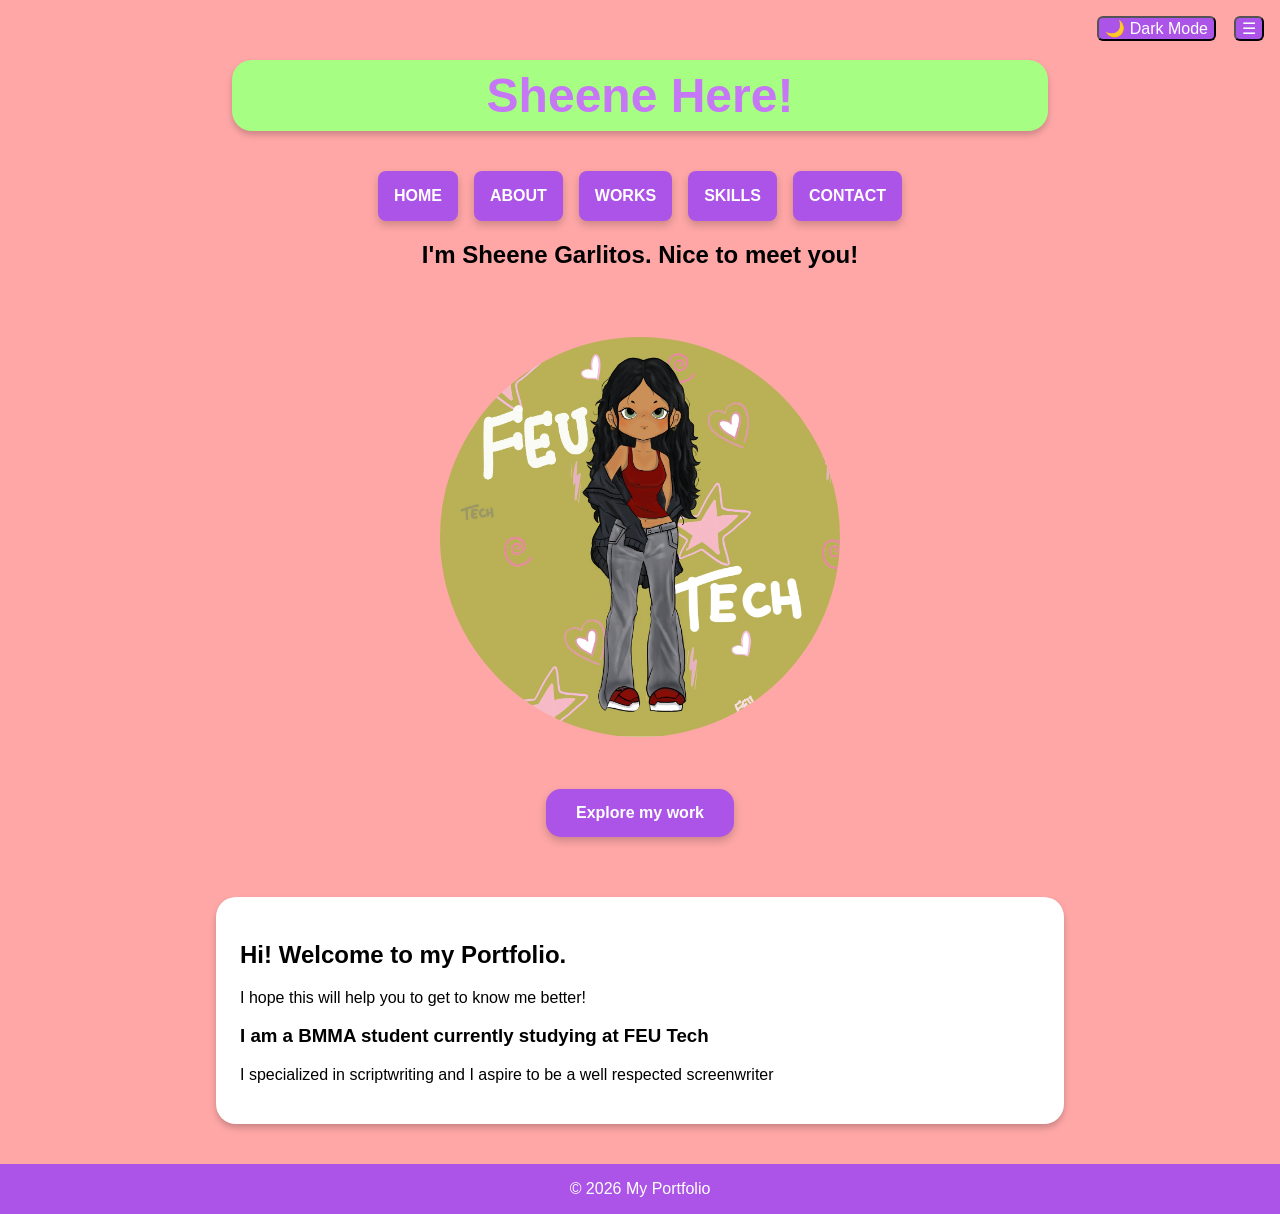
<file: index.html>
<!DOCTYPE html>
<html lang="en">
<head>
    <meta charset="UTF-8">
    <meta name="viewport" content="width=device-width, initial-scale=1.0">
    <script src="js/theme-init.js"></script>
    <link rel="stylesheet" href="styles.css?v=4">
    <script src="js/script.js" defer></script>
    <title>Sheene Garlitos | Portfolio</title>
</head>
<body>
    <header>
        <div class="centered-div">
        <div class="sheene-card">Sheene Here!</div>

    <button id="menu-button">☰</button>
    <button id="theme-button" type="button">🌙 Dark Mode</button>
        <nav id="main-nav">
            <a href="index.html">HOME</a>
            <a href="about.html">ABOUT</a>
            <a href="works.html?v=3">WORKS</a>
            <a href="skills.html">SKILLS</a>
            <a href="contact.html">CONTACT</a>
        </nav>

    <h2>I'm <b>Sheene Garlitos</b>. Nice to meet you!</h2>

    </div>
</header>

        <img 
            class="profile-pic"
            src="sheeka.jpg" 
            alt="Sheene Garlitos"
        >

        <a class="button" href="works.html">Explore my work</a>

    <main>
        

        <article class="card">
            <section>
            <h2>Hi! Welcome to my Portfolio.</h2>
            <p>I hope this will help you to get to know me better!</p>
            </section>
            <h3>I am a BMMA student currently studying at FEU Tech</h3>
            <p>I specialized in scriptwriting and I aspire to be a well respected screenwriter</p>
            
        </article>
    </main>

    <article class="footer">

    <footer>
        <p>&copy; 2026 My Portfolio</p>
    </footer>

    </article>
</body>
</html>
</file>
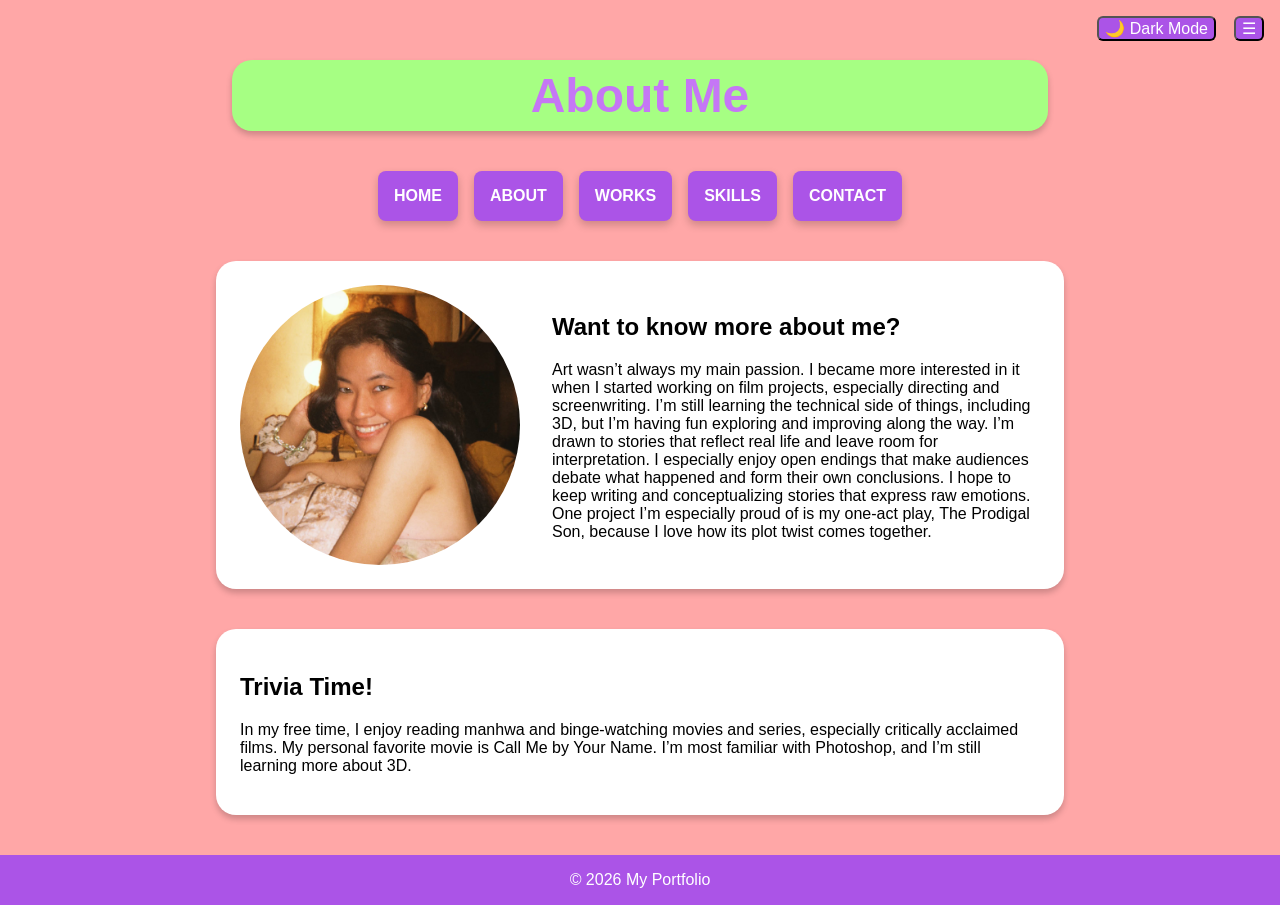
<file: about.html>
<!DOCTYPE html>
<html lang="en">
<head>
    <meta charset="UTF-8">
    <meta name="viewport" content="width=device-width, initial-scale=1.0">
    <link rel="stylesheet" href="styles.css?v=4">
    <script src="js/theme-init.js"></script>
    <script src="js/script.js" defer></script>
    <title>About Me | Sheene Garlitos</title>
</head>
<body>
    <header>
        <article class="sheene-card">About Me</article>

        <button id="menu-button" type="button">☰</button>
        <button id="theme-button" type="button">🌙 Dark Mode</button>

        <nav id="main-nav">
            <a href="index.html">HOME</a>
            <a href="about.html">ABOUT</a>
            <a href="works.html?v=3">WORKS</a>
            <a href="skills.html">SKILLS</a>
            <a href="contact.html">CONTACT</a>
        </nav>
    </header>

    <main>
        <article class="card about-card">
            <img src="sheene.jpg" alt="Sheene Garlitos" class="about-pic">

            <section class="about-intro">
                <h2>Want to know more about me?</h2>
                <p>Art wasn’t always my main passion. I became more interested in it when I started working on film projects, especially directing and screenwriting. I’m still learning the technical side of things, including 3D, but I’m having fun exploring and improving along the way.

I’m drawn to stories that reflect real life and leave room for interpretation. I especially enjoy open endings that make audiences debate what happened and form their own conclusions. I hope to keep writing and conceptualizing stories that express raw emotions. One project I’m especially proud of is my one-act play, The Prodigal Son, because I love how its plot twist comes together.</p>
            </section>
        </article>

        <article class="card">
            <h2>Trivia Time!</h2>
            <p>In my free time, I enjoy reading manhwa and binge-watching movies and series, especially critically acclaimed films. My personal favorite movie is Call Me by Your Name. I’m most familiar with Photoshop, and I’m still learning more about 3D.</p>
        </article>
    </main>

    <footer>
        <p>&copy; 2026 My Portfolio</p>
    </footer>
</body>
</html>
</file>
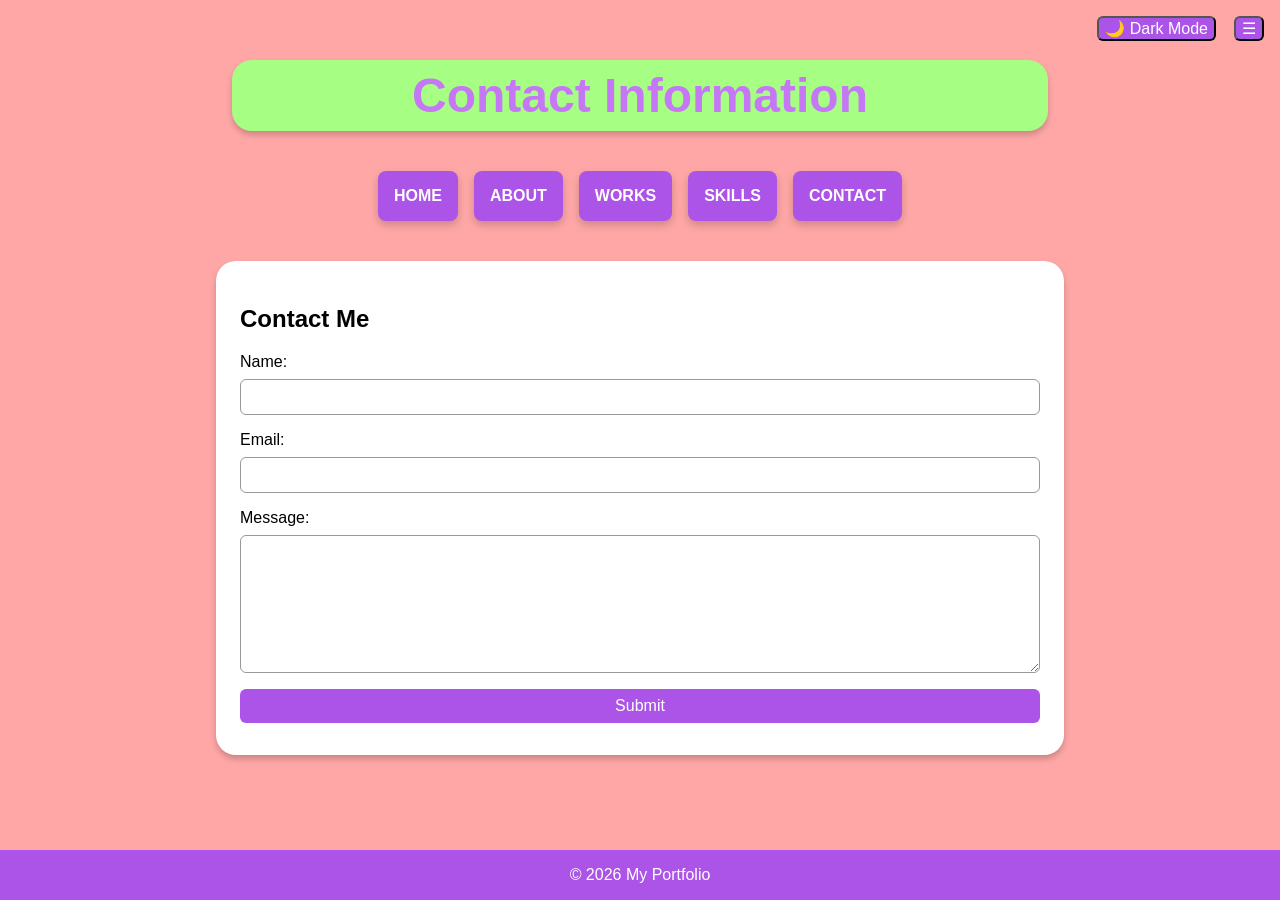
<file: contact.html>
<!DOCTYPE html>
<html lang="en">
<head>
    <meta charset="UTF-8">
    <meta name="viewport" content="width=device-width, initial-scale=1.0">
    <link rel="stylesheet" href="styles.css?v=4">
    <script src="js/theme-init.js"></script>
    <script src="js/script.js" defer></script>
    <title>Contact | Sheene Garlitos</title>
</head>
<body>
    <header>
        <article class="sheene-card">Contact Information</article>

        <button id="menu-button">☰</button>
        <button id="theme-button" type="button">🌙 Dark Mode</button>
        <nav id="main-nav">
            <a href="index.html">HOME</a>
            <a href="about.html">ABOUT</a>
            <a href="works.html?v=3">WORKS</a>
            <a href="skills.html">SKILLS</a>
            <a href="contact.html">CONTACT</a>
        </nav>
    </header>

    <main>
        <article class="card">
            <h2>Contact Me</h2>

            <form id="contact-form" novalidate>
                <label for="name">Name:</label>
                <input type="text" id="name" name="name">
                <p id="name-error" class="error-message"></p>

                <label for="email">Email:</label>
                <input type="email" id="email" name="email">
                <p id="email-error" class="error-message"></p>

                <label for="message">Message:</label>
                <textarea id="message" name="message"></textarea>
                <p id="message-error" class="error-message"></p>

                <button type="submit">Submit</button>

                <p id="success-message"></p>
            </form>
        </article>
    </main>

    <footer>
        <p>&copy; 2026 My Portfolio</p>
    </footer>
</body>
</html>
</file>
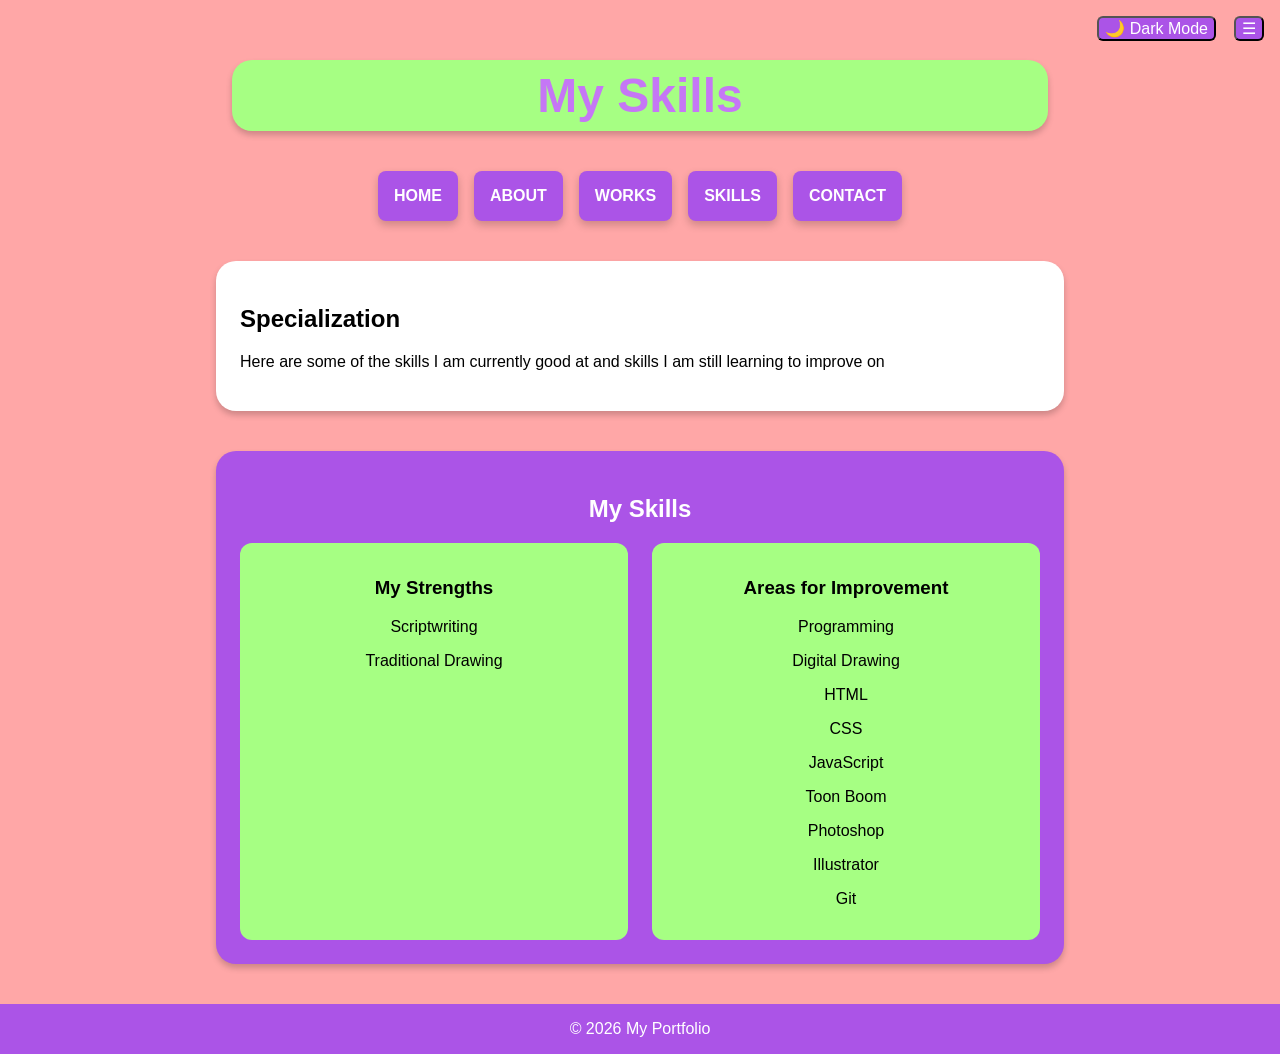
<file: skills.html>
<!DOCTYPE html>
<html lang="en">
<head>
    <meta charset="UTF-8">
    <meta name="viewport" content="width=device-width, initial-scale=1.0">
    <link rel="stylesheet" href="styles.css?v=4">
    <script src="js/theme-init.js"></script>
    <script src="js/script.js" defer></script>
    <title>Skills | Sheene Garlitos</title>
</head>
<body>
    <header>
        <article class="sheene-card">My Skills</article>
        <button id="menu-button">☰</button>
        <button id="theme-button" type="button">🌙 Dark Mode</button>
         <nav id="main-nav">
            <a href="index.html">HOME</a>
            <a href="about.html">ABOUT</a>
            <a href="works.html?v=3">WORKS</a>
            <a href="skills.html">SKILLS</a>
            <a href="contact.html">CONTACT</a>
         </nav>
    </header>

    <main>
        <article class="card">
        <section>
            <h2>Specialization</h2>
            <p>Here are some of the skills I am currently good at and skills I am still learning to improve on</p>
        </section>
        </article>

        <article class="card skills-card">
            <h2>My Skills</h2>
            <div id="skills-container"></div>
        </article>
    </main>

    <footer>
        <p>&copy; 2026 My Portfolio</p>
    </footer>
</body>
</html>
</file>
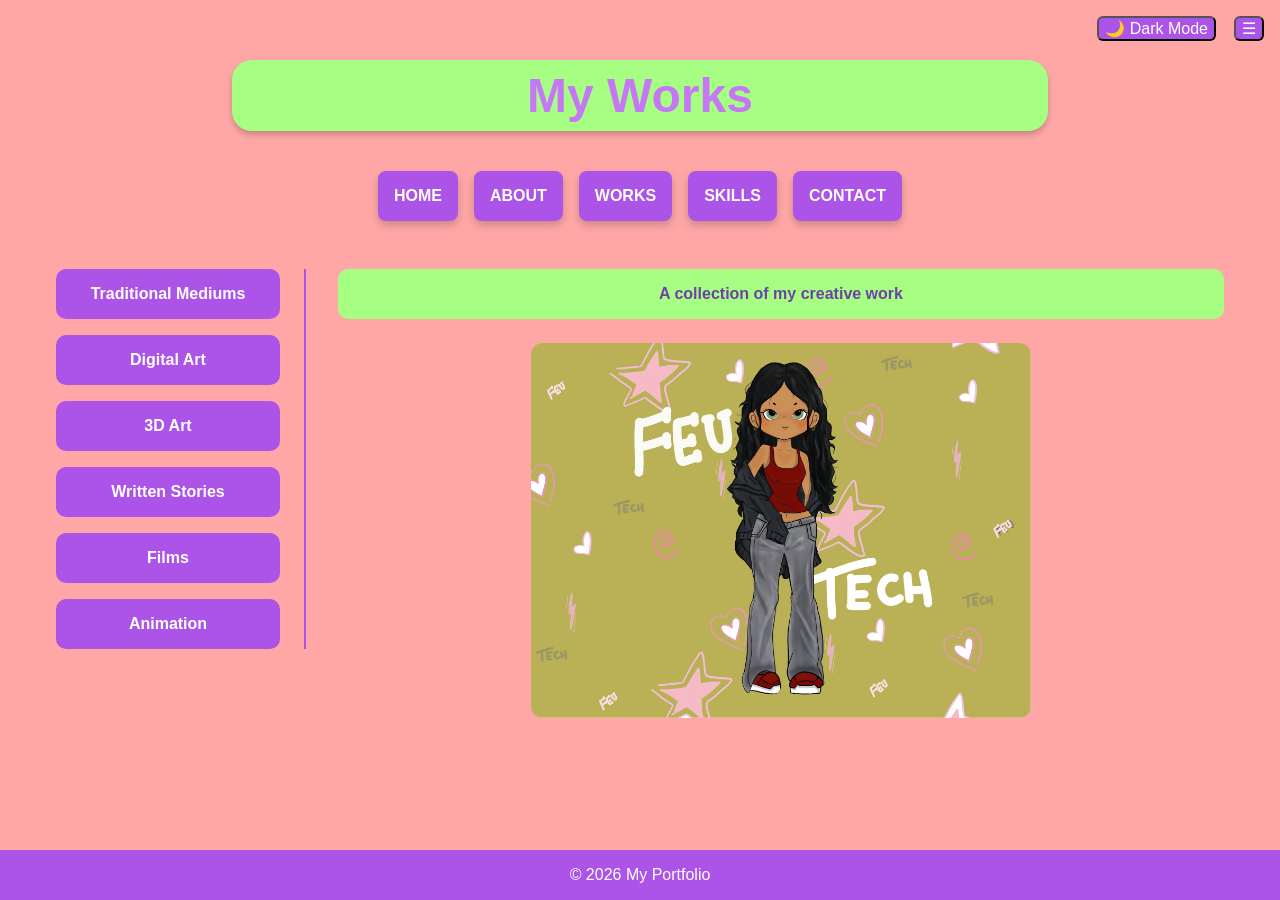
<file: works.html>
<!DOCTYPE html>
<html lang="en">
<head>
    <meta charset="UTF-8">
    <meta name="viewport" content="width=device-width, initial-scale=1.0">
    <script src="js/theme-init.js"></script>
    <link rel="stylesheet" href="styles.css?v=4">
    <script src="js/script.js?v=2" defer></script>
    <title>My Works | Sheene Garlitos</title>
</head>
<body>
    <header>
        <div class="centered-div">
            <div class="sheene-card">My Works</div>

            <button id="menu-button" type="button">☰</button>
            <button id="theme-button" type="button">🌙 Dark Mode</button>

            <nav id="main-nav">
                <a href="index.html">HOME</a>
                <a href="about.html">ABOUT</a>
                <a href="works.html?v=3">WORKS</a>
                <a href="skills.html">SKILLS</a>
                <a href="contact.html">CONTACT</a>
            </nav>
        </div>
    </header>

    <main>
        <div class="portfolio-layout">
            <nav class="category-list" aria-label="Work categories">
                <button class="category-button" type="button" data-category="traditional-mediums">
                    Traditional Mediums
                </button>
                <button class="category-button" type="button" data-category="digital-art">
                    Digital Art
                </button>
                <button class="category-button" type="button" data-category="3d-art">
                    3D Art
                </button>
                <button class="category-button" type="button" data-category="written-stories">
                    Written Stories
                </button>
                <button class="category-button" type="button" data-category="films">
                    Films
                </button>
                <button class="category-button" type="button" data-category="animation">
                    Animation
                </button>
            </nav>

            <section class="work-display" id="default-display">
                <p class="category-description">A collection of my creative work</p>
                <img src="sheeka.jpg" alt="Sheeka" class="default-work-image">
            </section>

            <section class="work-display" id="traditional-mediums" hidden>
                <p class="category-description">Artwork made with traditional materials</p>
                <div class="artwork-grid">
                    <img src="works/adultery.jpg" alt="Traditional artwork">
                    <img src="works/sustinet.png" alt="Traditional artwork">
                </div>
            </section>

            <section class="work-display" id="digital-art" hidden>
                <p class="category-description">Digital illustrations and scenery</p>

                <div class="artwork-grid digital-grid">
                    <img src="works/snow bg.png" alt="Digital scenery">
                    <img src="works/bnw.png" alt="Digital artwork">
                    <img src="works/bg prodigal.jpg" alt="Digital illustration">
                    <img src="works/turnaround doggy.png" alt="Dog character turnaround">
                    <img src="works/postcard.jpg" alt="Digital postcard">
                    <img src="works/bi.jpg" alt="Digital illustration">
                </div>
            </section>

            <section class="work-display" id="3d-art" hidden>
                <p class="category-description">Three-dimensional models and projects</p>
                <div class="artwork-grid">
                    <img src="works/poom.jpg" alt="3D artwork">
                    <img src="works/chess-near.jpg" alt="3D artwork">
                </div>
            </section>

            <section class="work-display" id="written-stories" hidden>
                <p class="category-description">Scripts and stories I’ve written</p>
                <div class="artwork-grid written-grid">
                    <img src="works/if the watch fits.jpg" alt="Written story">
                    <img src="works/the prodigal son.jpg" alt="Written story">
                    <img class="wide-story" src="works/i like you.png" alt="Written story">
                </div>
            </section>

            <section class="work-display" id="films" hidden>
                <p class="category-description">Films and videos I’ve directed</p>
                <div class="artwork-grid films-grid">
                    <img src="works/tomorrow.png" alt="Film project">
                    <img class="centered-film" src="works/huling hulog.jpg" alt="Film project">
                </div>
            </section>

            <section class="work-display" id="animation" hidden>
                <p class="category-description">My 2D animation projects</p>

                <div class="artwork-grid">
                    <video controls>
                        <source src="works/snow animation.mp4" type="video/mp4">
                        Your browser does not support this video.
                    </video>

                    <video controls>
                        <source src="works/sneaky spoon.mp4" type="video/mp4">
                        Your browser does not support this video.
                    </video>
                </div>
            </section>
        </div>
    </main>

    <footer>
        <p>&copy; 2026 My Portfolio</p>
    </footer>

</body>
</html>
</file>
<file: styles.css>
:root {
    --color-background: #ffa7a7;
    --color-text: #000000;
    --color-primary: #ab54e7;
    --color-light-green: #a6ff83;
    --color-dark-purple: #7040a8;

    --space-1: 4px;
    --space-2: 8px;
    --space-3: 16px;
    --space-4: 24px;
    --space-5: 32px;
    --space-6: 48px;

    --text-small: 13px;
    --text-body: 16px;
    --text-subheading: 24px;
    --text-heading: 48px;
}

html,
body {
    width: 100%;
    min-height: 100%;
    margin: 0;
    padding: 0;
    overflow-x: hidden;
}

body,
input,
button {
    color: var(--color-text);
    font-family: Arial, sans-serif, "Noto Color Emoji";
    font-size: var(--text-body);
}

body {
    display: flex;
    min-height: 100vh;
    flex-direction: column;
    background: var(--color-background);
}

main {
    flex: 1;
}

header {
    position: relative;
    padding-top: 20px;
}

.centered-div {
    display: flex;
    flex-direction: column;
    align-items: center;
    justify-content: center;
    padding: 0 var(--space-3) var(--space-3);
}

.sheene-card {
    display: flex;
    width: calc(100% - 2rem);
    max-width: 800px;
    align-items: center;
    justify-content: center;
    margin: 40px auto;
    padding: var(--space-2);
    border-radius: 20px;
    background-color: var(--color-light-green);
    box-shadow: 0 4px 6px rgba(0, 0, 0, 0.2);
    color: #c577f5;
    font-size: clamp(2rem, 12vw, 3rem);
    font-weight: bold;
    text-align: center;
}

#menu-button,
#theme-button {
    position: absolute;
    top: var(--space-3);
    z-index: 10;
    border-radius: 6px;
    background-color: var(--color-primary);
    color: white;
}

#menu-button {
    right: var(--space-3);
}

#theme-button {
    right: 64px;
}

nav {
    display: flex;
    width: 100%;
    max-width: 100%;
    flex-wrap: wrap;
    justify-content: center;
    gap: var(--space-3);
    box-sizing: border-box;
}

#main-nav.is-hidden {
    display: none;
}

nav a {
    display: inline-block;
    padding: var(--space-3);
    border-radius: 8px;
    background-color: var(--color-primary);
    box-shadow: 0 4px 8px rgba(0, 0, 0, 0.2);
    color: white;
    font-weight: bold;
    text-decoration: none;
}

#menu-button:hover,
#theme-button:hover,
nav a:hover,
.button:hover,
.category-button:hover {
    background-color: #8d35c5;
}

nav a:focus {
    outline: 3px solid white;
    outline-offset: 3px;
}

.profile-pic {
    display: block;
    width: min(25rem, 90vw);
    height: min(25rem, 90vw);
    margin: 2rem auto;
    border-radius: 50%;
    object-fit: cover;
}

.meet {
    background-color: white;
    color: #cf6ddc;
    font-size: var(--text-heading);
    font-weight: bold;
}

.button {
    display: block;
    width: fit-content;
    margin: 20px auto;
    padding: 15px 30px;
    border-radius: 15px;
    background-color: var(--color-primary);
    box-shadow: 0 4px 8px rgba(0, 0, 0, 0.2);
    color: white;
    font-weight: bold;
    text-decoration: none;
}

.button:focus {
    outline: 3px solid white;
    outline-offset: 3px;
}

.card {
    max-width: 800px;
    margin: 40px auto;
    padding: var(--space-4);
    border-radius: 20px;
    background-color: white;
    box-shadow: 0 4px 6px rgba(0, 0, 0, 0.2);
}

.top-section {
    display: flex;
    align-items: center;
    justify-content: space-between;
    gap: 50px;
    padding: 25px;
}

.skills-card {
    background-color: var(--color-primary);
    color: white;
}

.skills-card h2 {
    color: white;
    text-align: center;
}

#skills-container {
    display: grid;
    grid-template-columns: repeat(2, minmax(0, 1fr));
    gap: var(--space-4);
}

.skill-column {
    padding: var(--space-3);
    border-radius: 12px;
    background-color: var(--color-light-green);
    color: black;
}

.skill-column h3,
.skill-column p {
    text-align: center;
}

.skill-column h3 {
    color: var(--color-text);
}

#contact-form {
    display: flex;
    flex-direction: column;
    gap: var(--space-2);
}

#contact-form input,
#contact-form textarea {
    padding: var(--space-2);
    border: 1px solid #999;
    border-radius: 6px;
}

#contact-form textarea {
    min-height: 120px;
    resize: vertical;
}

#contact-form button {
    padding: var(--space-2);
    border: none;
    border-radius: 6px;
    background-color: var(--color-primary);
    color: white;
    cursor: pointer;
}

.error-message {
    margin: 0;
    color: #c00000;
}

#success-message {
    margin: 0;
    color: green;
}

footer {
    display: flex;
    width: 100%;
    align-items: center;
    justify-content: center;
    margin-top: auto;
    background-color: var(--color-primary);
    color: white;
    text-align: center;
}

footer p {
    width: 100%;
    margin: var(--space-3);
}

.portfolio-layout {
    display: grid;
    width: 100%;
    max-width: 1200px;
    grid-template-columns: minmax(180px, 250px) minmax(0, 1fr);
    gap: var(--space-5);
    box-sizing: border-box;
    margin: var(--space-5) auto;
    padding: 0 var(--space-3);
}

.category-list {
    position: sticky;
    top: 20px;
    display: flex;
    min-width: 0;
    flex-direction: column;
    align-self: start;
    gap: var(--space-3);
    padding-right: var(--space-4);
    border-right: 2px solid var(--color-primary);
}

.category-button {
    width: 100%;
    box-sizing: border-box;
    padding: var(--space-3);
    border: none;
    border-radius: 10px;
    background-color: var(--color-primary);
    color: white;
    font: inherit;
    font-weight: bold;
    cursor: pointer;
}

.category-button:focus-visible {
    outline: 3px solid var(--color-text);
    outline-offset: 3px;
}

.work-display {
    min-width: 0;
    padding: 0;
    background: transparent;
    color: var(--color-text);
}

.work-display[hidden] {
    display: none;
}

.category-description {
    margin: 0 0 var(--space-4);
    padding: var(--space-3);
    border-radius: 10px;
    background-color: var(--color-light-green);
    color: var(--color-dark-purple);
    font-size: var(--text-body);
    font-weight: bold;
    text-align: center;
}

.default-work-image {
    display: block;
    width: min(100%, 500px);
    max-height: 500px;
    margin: 0 auto;
    border-radius: 12px;
    object-fit: contain;
}

.artwork-grid {
    display: grid;
    grid-template-columns: repeat(auto-fit, minmax(min(180px, 100%), 1fr));
    gap: var(--space-4);
}

.artwork-grid img,
.artwork-grid video {
    display: block;
    width: 100%;
    max-height: 400px;
    border-radius: 12px;
    object-fit: contain;
}

.digital-grid,
.written-grid {
    grid-template-columns: repeat(2, minmax(0, 1fr));
}

.wide-story {
    grid-column: 1 / -1;
}

.films-grid {
    grid-template-columns: 1fr;
}

.centered-film {
    justify-self: center;
}

.about-card {
    display: flex;
    align-items: center;
    gap: var(--space-5);
}

.about-pic {
    width: min(35%, 280px);
    aspect-ratio: 1;
    flex-shrink: 0;
    border-radius: 50%;
    object-fit: cover;
}

.about-intro {
    flex: 1;
}

html.dark-mode {
    --color-background: #a13054;
    --color-text: #f5f5f5;
    --color-primary: #7040a8;
}

html.dark-mode .card {
    background-color: #2d2d2d;
    color: #f5f5f5;
}

html.dark-mode .sheene-card {
    background-color: var(--color-light-green);
    color: var(--color-dark-purple);
}

html.dark-mode .skill-column {
    background-color: #4f8f45;
    color: white;
}

html.dark-mode .skill-column h3,
html.dark-mode .skill-column p {
    color: white;
}

html.dark-mode .card:has(#skills-container) {
    background-color: #49304f;
}

html.dark-mode #contact-form input,
html.dark-mode #contact-form textarea {
    background-color: white;
    color: black;
}

@media (max-width: 650px) {
    #skills-container {
        grid-template-columns: 1fr;
    }

    nav {
        gap: var(--space-2);
    }

    nav a {
        padding: var(--space-2);
    }

    #main-nav {
        display: flex;
        max-width: min(100%, 250px);
        flex-wrap: wrap;
        justify-content: center;
        gap: var(--space-2);
        margin-inline: auto;
    }

    .portfolio-layout {
        grid-template-columns: minmax(0, 1fr);
        gap: var(--space-3);
        margin: var(--space-3) auto;
    }

    .category-list {
        display: grid;
        grid-template-columns: repeat(2, minmax(0, 1fr));
        padding: 0 0 var(--space-3);
        border-right: 0;
        border-bottom: 2px solid var(--color-primary);
    }
}

@media (max-width: 600px) {
    .about-card {
        flex-direction: column;
        text-align: center;
    }

    .about-pic {
        width: min(70%, 280px);
    }
}

@media (max-width: 400px) {
    #main-nav {
        column-gap: 4px;
    }

    #main-nav a {
        padding: var(--space-2) 6px;
        font-size: 14px;
    }
}

.about-card > .about-pic {
    width: 280px;
    height: 280px;
    max-width: 100%;
    flex: 0 0 280px;
    border-radius: 50%;
    object-fit: cover;
}

@media (max-width: 600px) {
    .about-card > .about-pic {
        width: min(70vw, 280px);
        height: min(70vw, 280px);
        flex-basis: auto;
    }
}
</file>
